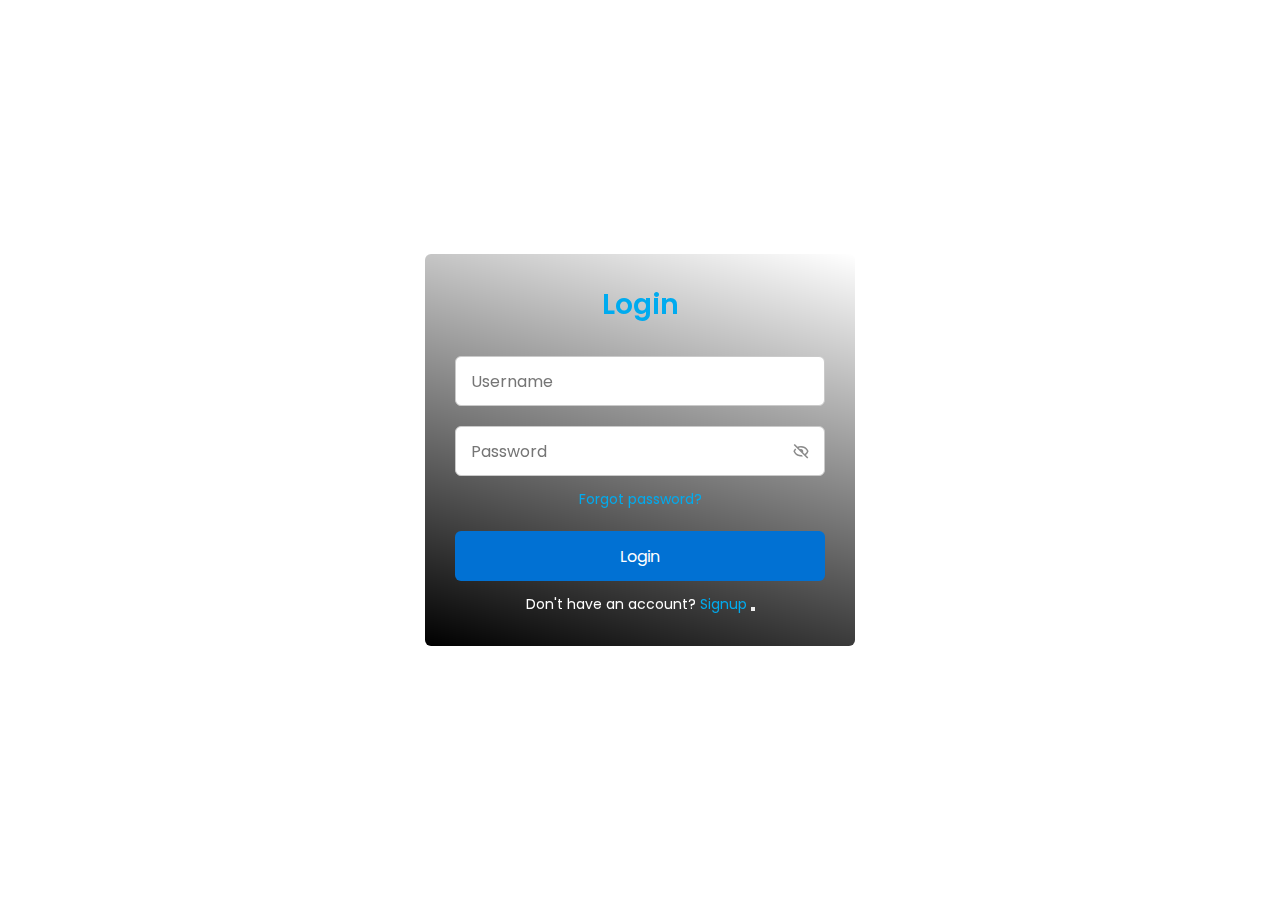
<file: index.html>
<!DOCTYPE html>
<html lang="en">

<head>
    <meta charset="UTF-8">
    <meta http-equiv="X-UA-Compatible" content="IE=edge">
    <meta name="viewport" content="width=device-width, initial-scale=1.0">
    <title>Expense Tracker</title>

    <!-- CSS -->
    <link rel="stylesheet" href="/index.css">
    <link href='https://unpkg.com/boxicons@2.1.2/css/boxicons.min.css' rel='stylesheet'>

</head>

<body>
    <section class="container forms">
        <div class="form login">
            <div class="form-content">
                <header>Login</header>
                <form id="loginForm">
                    <div class="field input-field">
                        <input id="usernameInput" placeholder="Username" class="input" required>
                    </div>

                    <div class="field input-field">
                        <input id="passwordInput" type="password" placeholder="Password" class="password" required>
                        <i class='bx bx-hide eye-icon'></i>
                    </div>

                    <div class="form-link">
                        <a href="#" class="forgot-pass">Forgot password?</a>
                    </div>

                    <div class="field button-field">
                        <!-- <a href="./home.html" onclick="return validateLoginForm()" class="button" style="text-decoration: none;">Login</a> -->
                        <button type="submit">Login</button>
                    </div>
                </form>

                <div class="form-link">
                    <span>Don't have an account? <a href="/Signup.html">Signup</a></span>
                    <button url=""></button>
                </div>
            </div>
        </div>
    <!-- JavaScript -->
    <script src="/shared.js"></script>

</body>

</html>
</file>
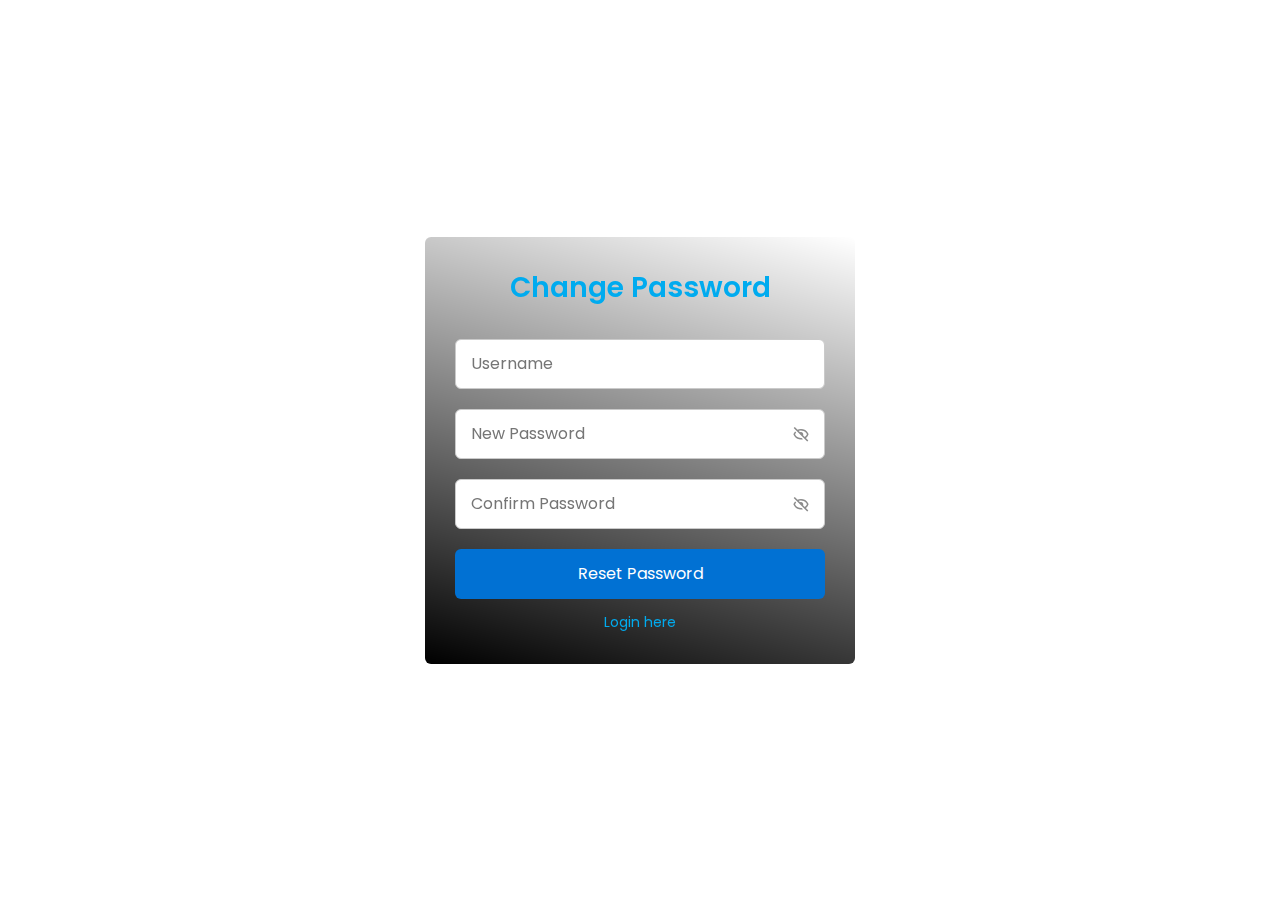
<file: forgotPass.html>
<!DOCTYPE html>
<html lang="en">

<head>
    <meta charset="UTF-8">
    <meta http-equiv="X-UA-Compatible" content="IE=edge">
    <meta name="viewport" content="width=device-width, initial-scale=1.0">
    <title>Expense Tracker</title>

    <!-- CSS -->
    <link rel="stylesheet" href="/forgotPass.css">
    <link href='https://unpkg.com/boxicons@2.1.2/css/boxicons.min.css' rel='stylesheet'>

</head>

<body>
    <section class="container forms">
        <div class="form login">
            <div class="form-content">
                <header>Change Password</header>
                <form id="forgotPassForm">
                    <div class="field input-field">
                        <input id="unameInput" placeholder="Username" class="input" required>
                    </div>

                    <div class="field input-field">
                        <input id="passInput" type="password" placeholder="New Password" class="password" required>
                        <i class='bx bx-hide eye-icon'></i>
                    </div>

                    <div class="field input-field">
                        <input id="confPassInput" type="password" placeholder="Confirm Password" class="password" required>
                        <i class='bx bx-hide eye-icon'></i>
                    </div>

                    <div class="field button-field">
                        <button type="submit">Reset Password</button>
                    </div>
                </form>

                <div class="form-link">
                    <span><a href="/index.html">Login here</a></span>
                </div>
            </div>
        </div>
    <!-- JavaScript -->
    <script src="/forgotPass.js"></script>

</body>

</html>
</file>
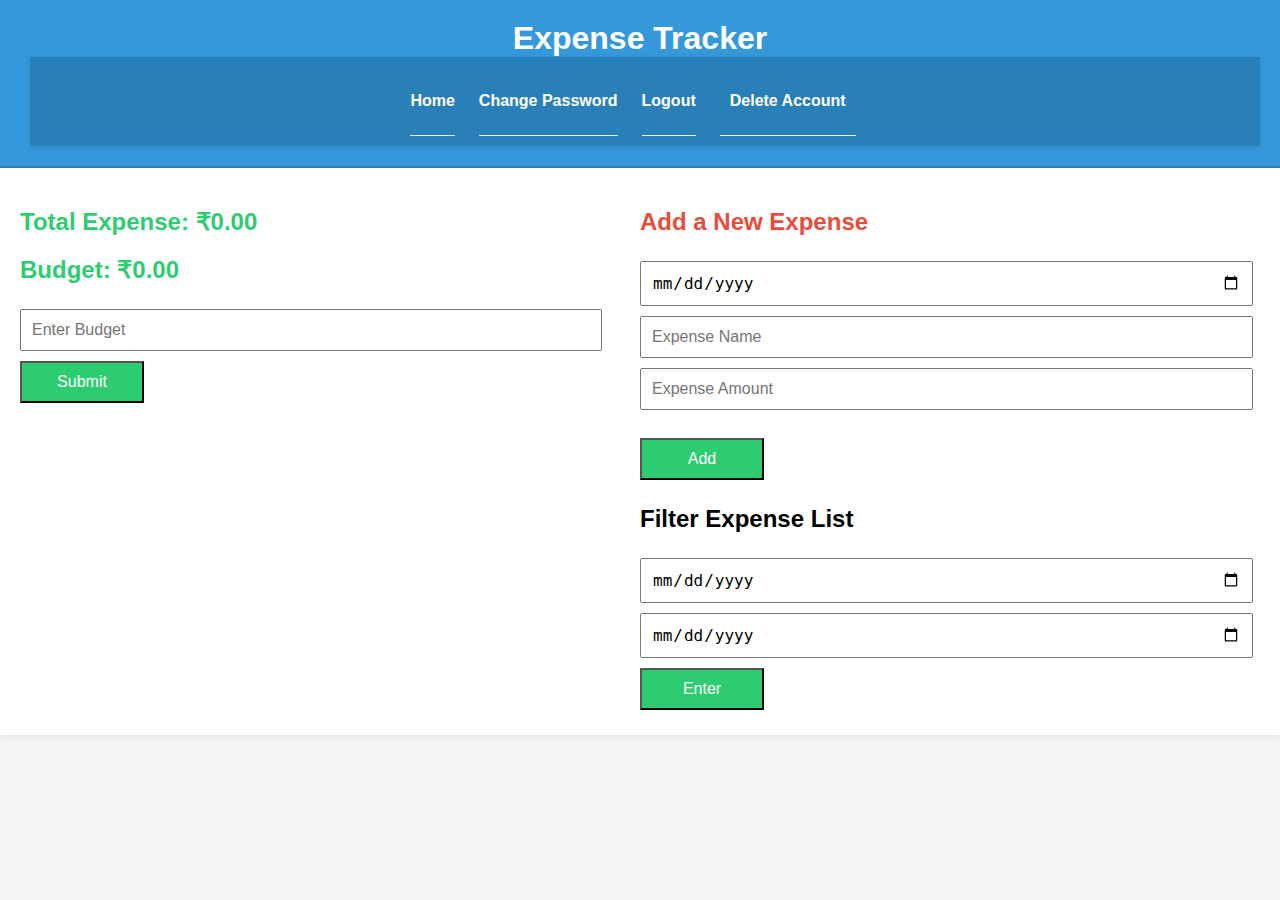
<file: home.html>
<!DOCTYPE html>
<html lang="en">

<head>
    <meta charset="UTF-8" />
    <meta name="viewport" content="width=device-width, initial-scale=1.0" />
    <title>Expense Tracker</title>
    <link rel="stylesheet" href="home.css" />
</head>

<body>
    <div class="app-container">
        <header>
            <h1>Expense Tracker</h1>
            <nav class="navbar">
                <ul>
                    <li style="width: auto;"><a href="/home.html">Home</a></li>
                    <li style="width: auto;"><a href="/forgotPass.html">Change Password</a></li>
                    <li style="width: auto;"><a href="/index.html">Logout</a></li>
                    <li style="width: auto;">
                        <button onclick="deleteAcc()" 
                                style="border: none; background: none; width: auto; font-weight: bold; transition: color 0.3s; color: white;" 
                                onmouseover="this.style.color='#ffd700';" onmouseout="this.style.color='white';">
                        Delete Account</button>
                    </li>
                </ul>
            </nav>
        </header>
        <div class="main-container">
            <div class="left-side">
                <div class="balance">
                    <h2>Total Expense: ₹<span id="balance">0.00</span></h2>
                </div>
                
                <div class="budget">
                    <h2>Budget: ₹<span id="totalBudget">0.00</span></h2>
                    <form id="budget-form" style="display: flex;">
                        <input type="number" id="budget-line" placeholder="Enter Budget" style="width: 90%;" required />
                        <button type="submit">Submit</button>
                    </form>
                </div>
                
                <div class="expenses" id="expenses-container">
                    <h2>Recent Transactions</h2>
                    <ul id="expense-list">
                        <!-- li added dynamically  -->
                    </ul>
                    <!-- <h4 id="noExpense" style="display: none;">No Recent Transactions Found</h4> -->
                </div>
            </div>

            <div class="right-side">
                <!-- Create new expense -->
                <div class="add-expense">
                    <h2>Add a New Expense</h2>
                    <!-- input form field -->
                    <form id="expense-form">
                        <input type="date" id="expense-date" placeholder="Expense Date" required />
                        <input type="text" id="expense-name" placeholder="Expense Name" required />
                        <input type="number" id="expense-amount" placeholder="Expense Amount" required /><br>
                        <button type="submit">Add</button>
                    </form>
                </div>
                
                <div class="filter-container" id="filter-expense">
                    <h2>Filter Expense List</h2>
                    <form id="filter-form">
                        <input type="date" label="From" id="startFilter" placeholder="Select Start Date" />
                        <input type="date" label="To" id="endFilter" placeholder="Select End Date" />
                        <button type="submit">Enter</button>
                    </form>
                    <div id="filters" style="display: none;">
                        <h2>Expenses In Selected Duration</h2>
                        <ul id="filter-list">
                            <!-- li filtered dynamically -->
                        </ul>
                    </div>
                    <h4 id="filterError" style="display: none;">No Records Found</h4>
                </div>
            </div>
        </div>
    </div>
    <script src="/home.js"></script>
</body>

</html>
</file>
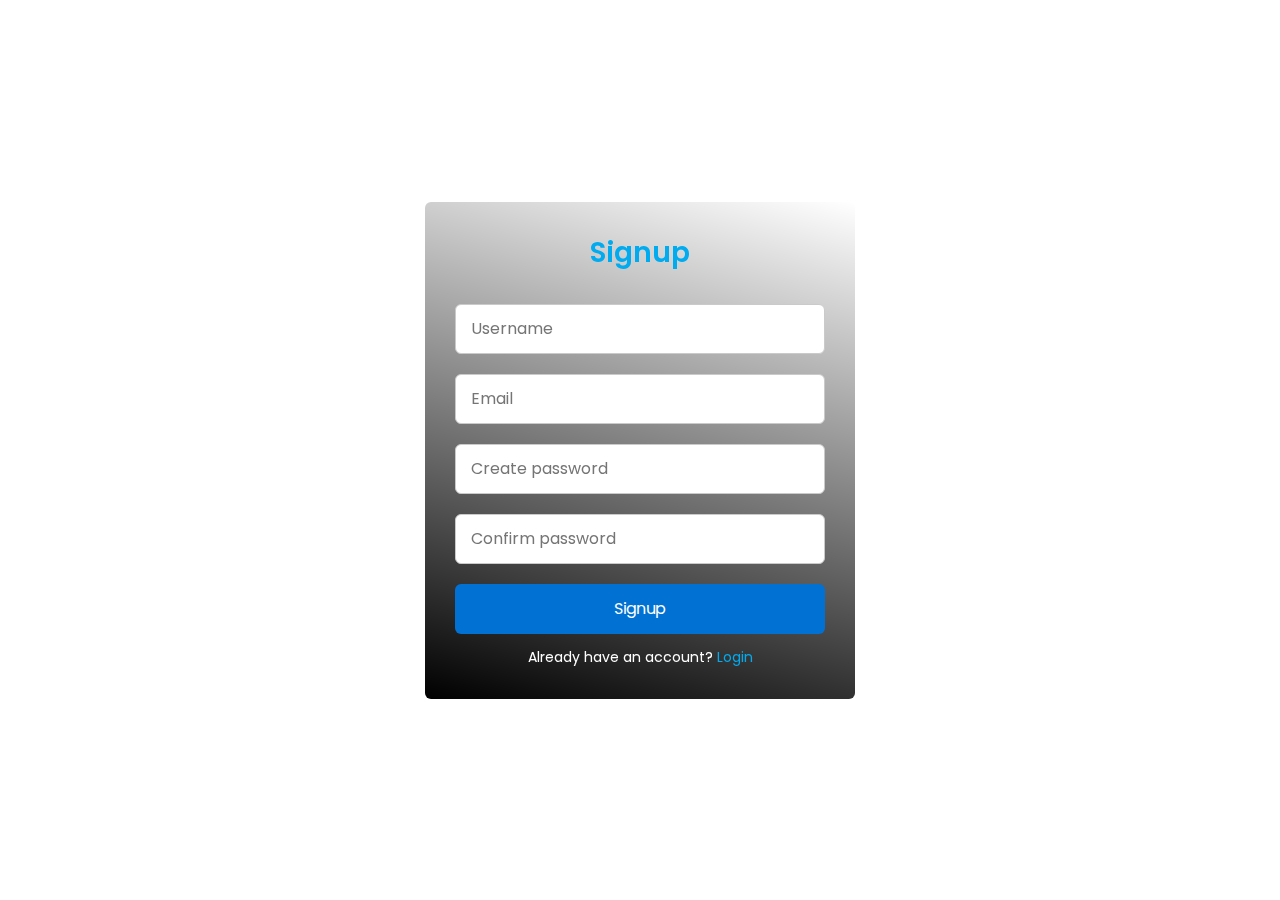
<file: Signup.html>
<!DOCTYPE html>
<html lang="en">
<head>
    <meta charset="UTF-8">
    <meta name="viewport" content="width=device-width, initial-scale=1.0">
    <title>Expense Tracker</title>
    <link rel="stylesheet" href="/Signup.css">
</head>
<body>
    <section class="container">
        <!-- Signup Form -->
        <div class="form signup">
            <div class="form-content">
                <header>Signup</header>
                <form id="accountForm">
                    <div class="field input-field">
                        <input id="usernameinput" placeholder="Username" class="input" required>
                    </div>
                    
                    <div class="field input-field">
                        <input id="emailinput" type="email" placeholder="Email" class="input" required>
                    </div>

                    <div class="field input-field">
                        <input id="passwordinput" type="password" placeholder="Create password" class="password" required>
                    </div>

                    <div class="field input-field">
                        <input id="confirmpasswordinput" type="password" placeholder="Confirm password" class="password" required>
                        <i class='bx bx-hide eye-icon'></i>
                    </div>

                    <div class="field button-field">
                        <!-- <a href="/index.html" onclick="return validateSignupForm()" class="button" style="text-decoration: none;">Signup</a> -->
                        <button type="submit">Signup</button>
                    </div>
                </form>

                <div class="form-link">
                    <span>Already have an account? <a href="/index.html">Login</a></span>
                </div>
            </div>
    </section>
    <script src="/Signup.js"></script>
</body>
</html>
</file>
<file: index.css>
@import url('https://fonts.googleapis.com/css2?family=Poppins:wght@300;400;500;600&display=swap');

* {
    margin: 0;
    padding: 0;
    box-sizing: border-box;
    font-family: 'Poppins', sans-serif;
}

.field.button-field {
    text-align: center;
}

.field .button {
    display: inline-block;
    padding: 10px 20px;
    background-color: #0171d3;
    color: #fff;
    text-decoration: none;
    border-radius: 6px;
    transition: background-color 0.3s ease;
    text-align: center;
    width: 100%;
    cursor: pointer;
}

.field .button:hover {
    background-color: #016dcb;
}

.container {
    height: 100vh;
    width: 100%;
    display: flex;
    align-items: center;
    justify-content: center;
    background-image: url('https://i.pinimg.com/736x/d0/00/76/d00076e5ca48c27caff497c29dba1272.jpg');
    background-size: cover;
    /* background-color: #4070f4; */
    column-gap: 30px;
}

.form {
    position: absolute;
    max-width: 430px;
    width: 100%;
    backdrop-filter: blur(9px);
    -webkit-backdrop-filter: blur(9px);
    padding: 30px;
    border-radius: 6px;
    opacity: 1;
    background: linear-gradient(15deg, black, transparent);
}

.form.signup {
    opacity: 0;
    pointer-events: none;
}

.form.signup {
    opacity: 1;
    pointer-events: auto;
}

.forms.show-signup .form.login {
    opacity: 0;
    pointer-events: none;
}

header {
    font-size: 28px;
    font-weight: 600;
    color: #00abef;
    text-align: center;
}

form {
    margin-top: 30px;
}

.form .field {
    position: relative;
    height: 50px;
    width: 100%;
    margin-top: 20px;
    border-radius: 6px;
}

.field input,
.field button {
    height: 100%;
    width: 100%;
    border: none;
    font-size: 16px;
    font-weight: 400;
    border-radius: 6px;
}

.field input {
    outline: none;
    padding: 0 15px;
    border: 1px solid#CACACA;
}

.field input:focus {
    border-bottom-width: 2px;
}

.eye-icon {
    position: absolute;
    top: 50%;
    right: 10px;
    transform: translateY(-50%);
    font-size: 18px;
    color: #8b8b8b;
    cursor: pointer;
    padding: 5px;
}

.field button {
    color: #fff;
    background-color: #0171d3;
    transition: all 0.3s ease;
    cursor: pointer;
}

.field button:hover {
    background-color: #016dcb;
}

.form-link {
    text-align: center;
    margin-top: 10px;

}

.form-link span,
.form-link a {
    font-size: 14px;
    font-weight: 400;
    color: white;
}

.form a {
    color: #00abef;
    text-decoration: none;

}

.form-content a:hover {
    text-decoration: underline;
}

.line {
    position: relative;
    height: 1px;
    width: 100%;
    margin: 36px 0;
    background-color: #d4d4d4;
}

.line::before {
    content: 'Or';
    position: absolute;
    top: 50%;
    left: 50%;
    transform: translate(-50%, -50%);
    background-color: #FFF;
    color: #8b8b8b;
    padding: 0 15px;
}

.media-options a {
    display: flex;
    align-items: center;
    justify-content: center;
}

@media screen and (max-width: 400px) {
    .form {
        padding: 20px 10px;
    }

}
</file>
<file: forgotPass.css>
@import url('https://fonts.googleapis.com/css2?family=Poppins:wght@300;400;500;600&display=swap');

* {
    margin: 0;
    padding: 0;
    box-sizing: border-box;
    font-family: 'Poppins', sans-serif;
}

.field.button-field {
    text-align: center;
}

.field .button {
    display: inline-block;
    padding: 10px 20px;
    background-color: #0171d3;
    color: #fff;
    text-decoration: none;
    border-radius: 6px;
    transition: background-color 0.3s ease;
    text-align: center;
    width: 100%;
    cursor: pointer;
}

.field .button:hover {
    background-color: #016dcb;
}

.container {
    height: 100vh;
    width: 100%;
    display: flex;
    align-items: center;
    justify-content: center;
    background-image: url('https://i.pinimg.com/736x/d0/00/76/d00076e5ca48c27caff497c29dba1272.jpg');
    background-size: cover;
    /* background-color: #4070f4; */
    column-gap: 30px;
}

.form {
    position: absolute;
    max-width: 430px;
    width: 100%;
    backdrop-filter: blur(9px);
    -webkit-backdrop-filter: blur(9px);
    padding: 30px;
    border-radius: 6px;
    opacity: 1;
    background: linear-gradient(15deg, black, transparent);
}

.form.signup {
    opacity: 0;
    pointer-events: none;
}

.form.signup {
    opacity: 1;
    pointer-events: auto;
}

.forms.show-signup .form.login {
    opacity: 0;
    pointer-events: none;
}

header {
    font-size: 28px;
    font-weight: 600;
    color: #00abef;
    text-align: center;
}

form {
    margin-top: 30px;
}

.form .field {
    position: relative;
    height: 50px;
    width: 100%;
    margin-top: 20px;
    border-radius: 6px;
}

.field input,
.field button {
    height: 100%;
    width: 100%;
    border: none;
    font-size: 16px;
    font-weight: 400;
    border-radius: 6px;
}

.field input {
    outline: none;
    padding: 0 15px;
    border: 1px solid#CACACA;
}

.field input:focus {
    border-bottom-width: 2px;
}

.eye-icon {
    position: absolute;
    top: 50%;
    right: 10px;
    transform: translateY(-50%);
    font-size: 18px;
    color: #8b8b8b;
    cursor: pointer;
    padding: 5px;
}

.field button {
    color: #fff;
    background-color: #0171d3;
    transition: all 0.3s ease;
    cursor: pointer;
}

.field button:hover {
    background-color: #016dcb;
}

.form-link {
    text-align: center;
    margin-top: 10px;

}

.form-link span,
.form-link a {
    font-size: 14px;
    font-weight: 400;
    color: white;
}

.form a {
    color: #00abef;
    text-decoration: none;

}

.form-content a:hover {
    text-decoration: underline;
}

.line {
    position: relative;
    height: 1px;
    width: 100%;
    margin: 36px 0;
    background-color: #d4d4d4;
}

.line::before {
    content: 'Or';
    position: absolute;
    top: 50%;
    left: 50%;
    transform: translate(-50%, -50%);
    background-color: #FFF;
    color: #8b8b8b;
    padding: 0 15px;
}

.media-options a {
    display: flex;
    align-items: center;
    justify-content: center;
}

@media screen and (max-width: 400px) {
    .form {
        padding: 20px 10px;
    }

}
</file>
<file: home.css>
body {
    font-family: 'Arial', sans-serif;
    margin: 0;
    padding: 0;
    background-color: #f4f4f4;
}

.app-container {
    max-width: 100%;
    margin: 0;
    background-color: #fff;
    box-shadow: 0 0 10px rgba(0, 0, 0, 0.1);
    border-radius: 0;
    overflow: hidden;
}

header {
    background-color: #3498db;
    color: #fff;
    text-align: center;
    padding: 20px;
    border-bottom: 2px solid #2980b9;
}

h1 {
    margin: 0;
    font-size: 2rem;
}

.navbar {
    background-color: #2980b9;
    padding: 10px 20px;
    box-shadow: 0 2px 5px rgba(0, 0, 0, 0.1);
    margin-left: 10px; /* Adjust the margin-left as needed */
}

.navbar h1 {
    margin: 0;
    font-size: 1.8rem;
}

.navbar ul {
    list-style: none;
    display: inline-flex;
    margin: 0;
    padding: 0;
}

.navbar li {
    margin-right: 1.5rem;
}

.navbar a {
    text-decoration: none;
    color: #fff;
    font-weight: bold;
    transition: color 0.3s ease-in-out;
}

.navbar a:hover {
    color: #ffd700;
}

.main-container {
    padding: 20px;
}

.balance,
.expenses,
.add-expense {
    margin-bottom: 20px;
}

.balance h2 {
    color: #2ecc71;
    font-size: 1.5rem;
}

.expenses h2,
.add-expense h2 {
    color: #e74c3c;
    font-size: 1.5rem;
}

ul {
    list-style: none;
    padding: 0;
    margin: 0;
}

li {
    display: flex;
    justify-content: space-between;
    align-items: center;
    padding: 10px 0;
    border-bottom: 1px solid #ecf0f1;
    width: 95%;
}

.add-expense {
    margin-top: 20px;
}

form {
    display: flex;
    flex-direction: column;
}

input,
button {
    margin: 5px 0;
    padding: 10px;
    font-size: 16px;
    width: 95%;
}

button {
    background-color: #2ecc71;
    color: #fff;
    cursor: pointer;
    transition: background-color 0.3s ease;
    width: 20%;
}

button:hover {
    background-color: #27ae60;
}

@keyframes fadein {
    from {
        opacity: 0;
        transform: translateY(-20px);
    }
    to {
        opacity: 1;
        transform: translateY(0);
    }
}

.main-container{
    animation: fadein 1s ease;
    display: flex;
}

.left-side {
    flex: 1;
}

.right-side {
    flex: 1;
}

.budget h2{
    color: #2ecc71;
    font-size: 1.5rem;
}
</file>
<file: Signup.css>
@import url('https://fonts.googleapis.com/css2?family=Poppins:wght@300;400;500;600&display=swap');

* {
    margin: 0;
    padding: 0;
    box-sizing: border-box;
    font-family: 'Poppins', sans-serif;
}

.field.button-field {
    text-align: center;
}

.field .button {
    display: inline-block;
    padding: 10px 20px;
    background-color: #0171d3;
    color: #fff;
    text-decoration: none;
    border-radius: 6px;
    transition: background-color 0.3s ease;
    text-align: center;
    width: 100%;
    cursor: pointer;
}

.field .button:hover {
    background-color: #016dcb;
}

.container {
    height: 100vh;
    width: 100%;
    display: flex;
    align-items: center;
    justify-content: center;
    background-image: url('https://i.pinimg.com/736x/d0/00/76/d00076e5ca48c27caff497c29dba1272.jpg');
    background-size: cover;
    /* background-color: #4070f4; */
    column-gap: 30px;
}

.form {
    position: absolute;
    max-width: 430px;
    width: 100%;
    backdrop-filter: blur(9px);
    -webkit-backdrop-filter: blur(9px);
    padding: 30px;
    border-radius: 6px;
    opacity: 1;
    background: linear-gradient(15deg, black, transparent);
}

.form.signup {
    opacity: 0;
    pointer-events: none;
}

 .form.signup {
    opacity: 1;
    pointer-events: auto;
}

.forms.show-signup .form.login {
    opacity: 0;
    pointer-events: none;
}

header {
    font-size: 28px;
    font-weight: 600;
    color: #00abef;
    text-align: center;
}

form {
    margin-top: 30px;
}

.form .field {
    position: relative;
    height: 50px;
    width: 100%;
    margin-top: 20px;
    border-radius: 6px;
}

.field input,
.field button {
    height: 100%;
    width: 100%;
    border: none;
    font-size: 16px;
    font-weight: 400;
    border-radius: 6px;
}

.field input {
    outline: none;
    padding: 0 15px;
    border: 1px solid#CACACA;
}

.field input:focus {
    border-bottom-width: 2px;
}

.eye-icon {
    position: absolute;
    top: 50%;
    right: 10px;
    transform: translateY(-50%);
    font-size: 18px;
    color: #8b8b8b;
    cursor: pointer;
    padding: 5px;
}

.field button {
    color: #fff;
    background-color: #0171d3;
    transition: all 0.3s ease;
    cursor: pointer;
}

.field button:hover {
    background-color: #016dcb;
}

.form-link {
    text-align: center;
    margin-top: 10px;

}

.form-link span,
.form-link a {
    font-size: 14px;
    font-weight: 400;
    color: white;
}

.form a {
    color: #00abef;
    text-decoration: none;

}

.form-content a:hover {
    text-decoration: underline;
}

.line {
    position: relative;
    height: 1px;
    width: 100%;
    margin: 36px 0;
    background-color: #d4d4d4;
}

.line::before {
    content: 'Or';
    position: absolute;
    top: 50%;
    left: 50%;
    transform: translate(-50%, -50%);
    background-color: #FFF;
    color: #8b8b8b;
    padding: 0 15px;
}

.media-options a {
    display: flex;
    align-items: center;
    justify-content: center;
}

@media screen and (max-width: 400px) {
    .form {
        padding: 20px 10px;
    }
}
</file>
